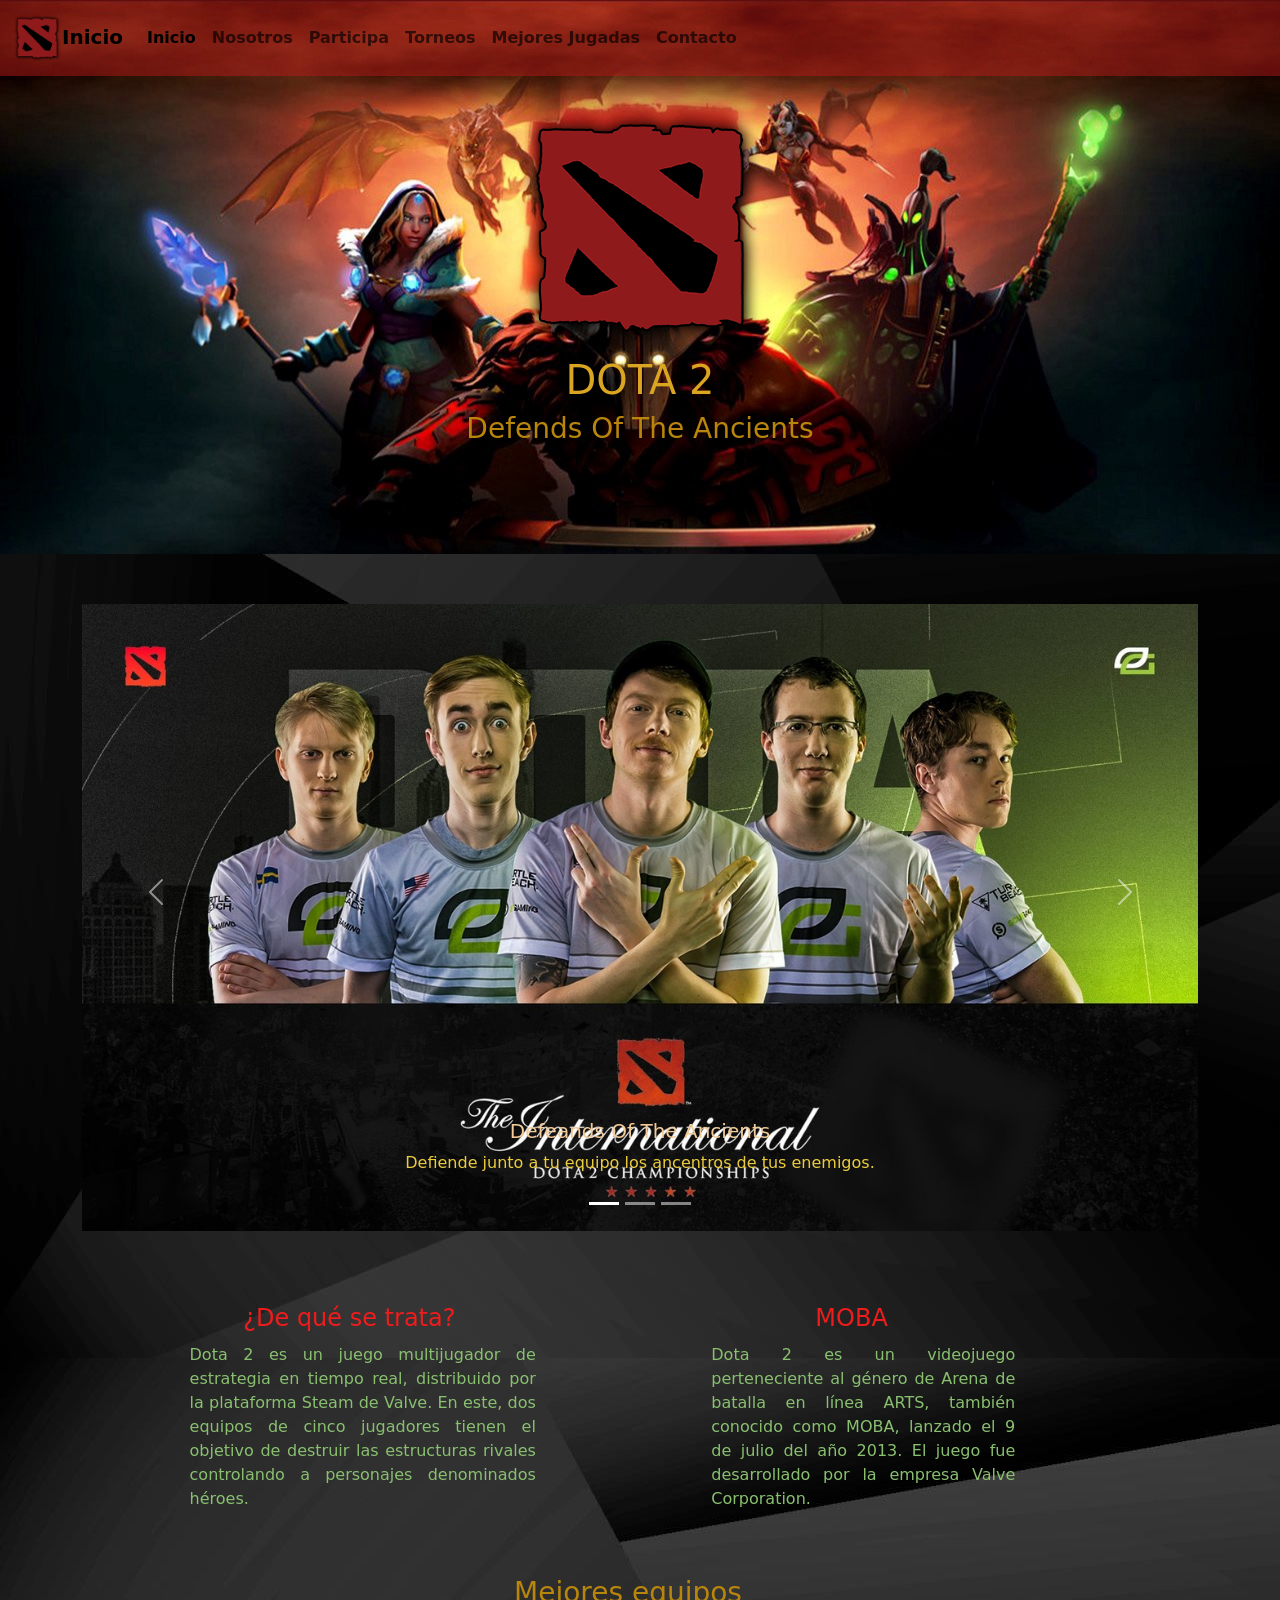
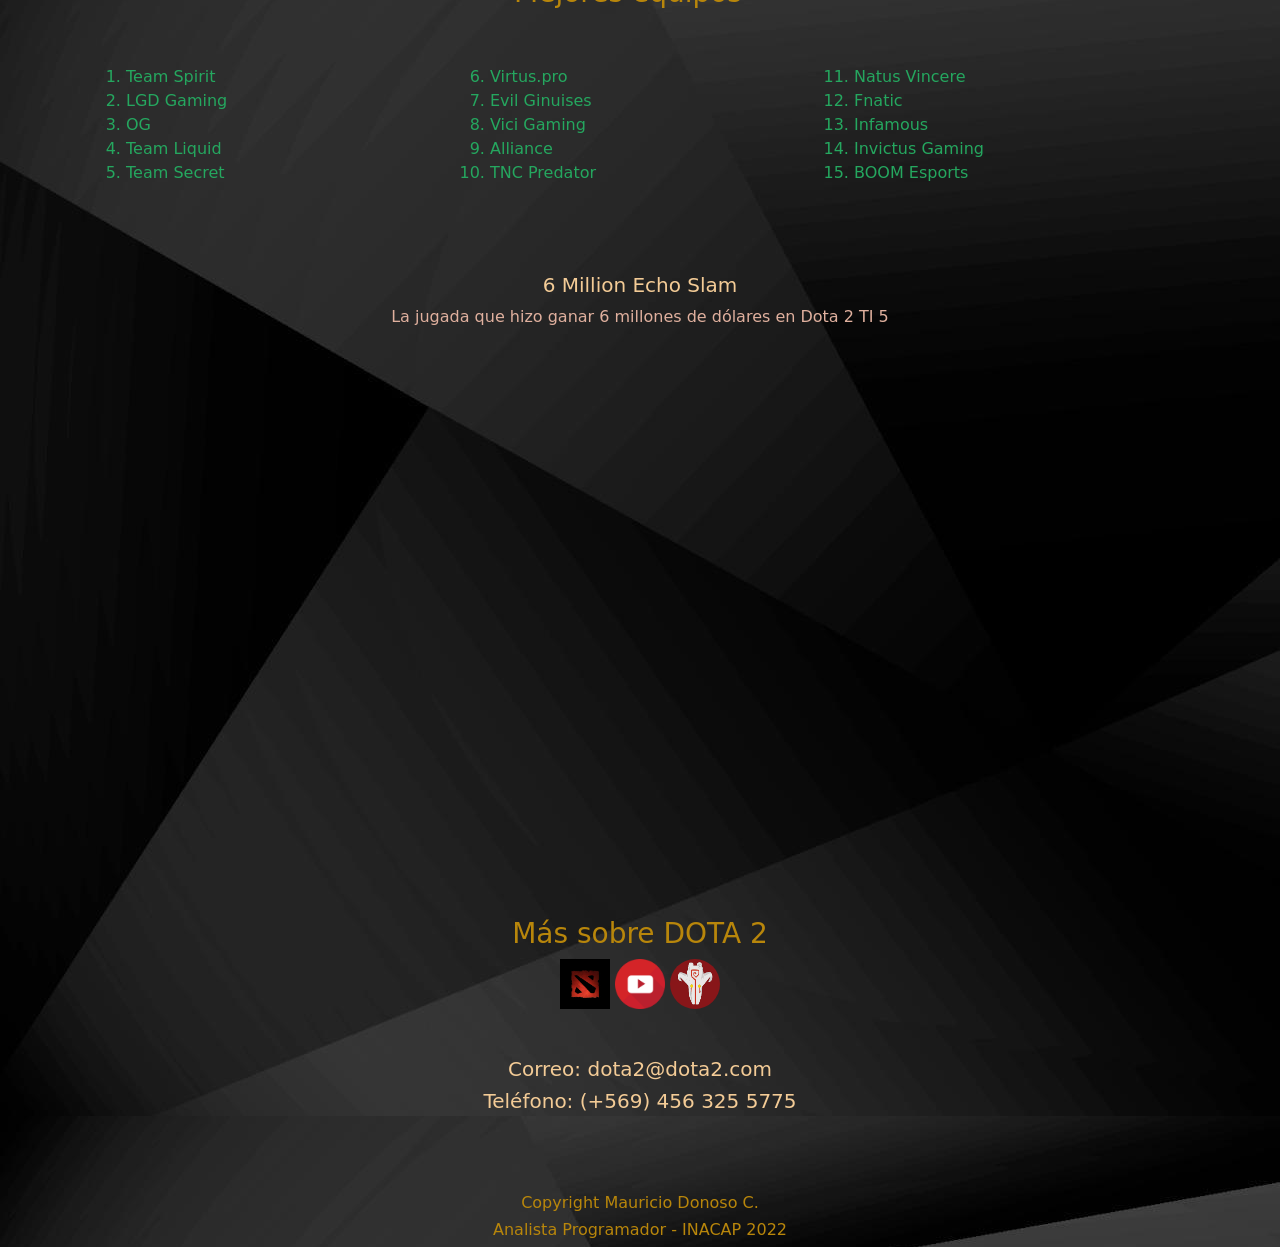
<file: Parcial3_FrontEnd/index.html>
<!DOCTYPE html>
<html lang="en">
  <head>
    <meta charset="UTF-8" />
    <meta http-equiv="X-UA-Compatible" content="IE=edge" />
    <meta name="description" content="Dota 2" />
    <meta name="author" content="Mauricio Donoso C." />
    <meta name="viewport" content="width=device-width, initial-scale=1.0" />
    <title>Portada</title>
    <!-- CSS only -->
    <link
      href="https://cdn.jsdelivr.net/npm/bootstrap@5.2.0-beta1/dist/css/bootstrap.min.css"
      rel="stylesheet"
      integrity="sha384-0evHe/X+R7YkIZDRvuzKMRqM+OrBnVFBL6DOitfPri4tjfHxaWutUpFmBp4vmVor"
      crossorigin="anonymous"
    />
    <script
      src="https://cdn.jsdelivr.net/npm/bootstrap@5.2.0-beta1/dist/js/bootstrap.bundle.min.js"
      integrity="sha384-pprn3073KE6tl6bjs2QrFaJGz5/SUsLqktiwsUTF55Jfv3qYSDhgCecCxMW52nD2"
      crossorigin="anonymous"
    ></script>
    <link rel="stylesheet" href="styles.css" />
    <link rel="icon" type="image/x-icon" href="img/dota2-icon.png" />
  </head>
  <body>
    <header>
      <div class="page-header container-fluid">
        <a href="index.html"><img src="img/dota2-icon.png" alt="" /></a>
        <h1>DOTA 2</h1>
        <h3>Defends Of The Ancients</h3>
      </div>
    </header>
    <!-- HEADER -->

    <nav class="navbar fixed-top navbar-expand-lg navbar-light">
      <div class="container-fluid">
        <a class="navbar-brand" href="index.html"
          ><img src="img/dota2-icon.png" width="50px" alt="" />Inicio</a
        >
        <button
          class="navbar-toggler"
          type="button"
          data-bs-toggle="collapse"
          data-bs-target="#navbarNavAltMarkup"
          aria-controls="navbarNavAltMarkup"
          aria-expanded="false"
          aria-label="Toggle navigation"
        >
          <span class="navbar-toggler-icon"></span>
        </button>
        <div class="collapse navbar-collapse" id="navbarNavAltMarkup">
          <div class="navbar-nav">
            <a class="nav-link active" aria-current="page" href="index.html"
              >Inicio</a
            >
            <a class="nav-link" href="#">Nosotros</a>
            <a class="nav-link" href="index.html">Participa</a>
            <a class="nav-link" href="index.html">Torneos</a>
            <a class="nav-link" href="index.html">Mejores Jugadas</a>
            <a class="nav-link" href="contacto.html">Contacto</a>
          </div>
        </div>
      </div>
    </nav>
    <!-- NAVBAR -->

    <div
      id="carouselExampleCaptions"
      class="carousel slide container"
      data-bs-ride="false"
    >
      <div class="carousel-indicators">
        <button
          type="button"
          data-bs-target="#carouselExampleCaptions"
          data-bs-slide-to="0"
          class="active"
          aria-current="true"
          aria-label="Slide 1"
        ></button>
        <button
          type="button"
          data-bs-target="#carouselExampleCaptions"
          data-bs-slide-to="1"
          aria-label="Slide 2"
        ></button>
        <button
          type="button"
          data-bs-target="#carouselExampleCaptions"
          data-bs-slide-to="2"
          aria-label="Slide 3"
        ></button>
      </div>
      <div class="carousel-inner">
        <div class="carousel-item active">
          <img src="img/dota2-equipos.jpg" class="d-block w-100" alt="img1" />
          <div class="carousel-caption d-block">
            <h5>Defeands Of The Ancients</h5>
            <p>Defiende junto a tu equipo los ancentros de tus enemigos.</p>
          </div>
        </div>
        <div class="carousel-item">
          <img src="img/Portada.png" class="d-block w-100" alt="img2" />
          <div class="carousel-caption d-block">
            <h5>NO EXISTE EL BIEN O EL MAL</h5>
            <p>Sólo aquellos que defienden sus ideales.</p>
          </div>
        </div>
        <div class="carousel-item">
          <img src="img/5v5.png" class="d-block w-100" alt="img3" />
          <div class="carousel-caption d-block">
            <h5>Eligue tu lado de la ballata</h5>
            <p>Selecciona entre Randiant o Dire.</p>
          </div>
        </div>
      </div>
      <button
        class="carousel-control-prev"
        type="button"
        data-bs-target="#carouselExampleCaptions"
        data-bs-slide="prev"
      >
        <span class="carousel-control-prev-icon" aria-hidden="true"></span>
        <span class="visually-hidden">Previous</span>
      </button>
      <button
        class="carousel-control-next"
        type="button"
        data-bs-target="#carouselExampleCaptions"
        data-bs-slide="next"
      >
        <span class="carousel-control-next-icon" aria-hidden="true"></span>
        <span class="visually-hidden">Next</span>
      </button>
    </div>
    <!-- COROUSEL -->

    <br /><br /><br />
    <div class="container">
        
      <table>
        <th><h4>¿De qué se trata?</h4></th>
        <th><h4>MOBA</h4></th>
        <tr>
          <td>
            <p>
              Dota 2 es un juego multijugador de estrategia en tiempo real,
              distribuido por la plataforma Steam de Valve. En este, dos equipos
              de cinco jugadores tienen el objetivo de destruir las estructuras
              rivales controlando a personajes denominados héroes.
            </p>
          </td>
          <td>
            <p>
              Dota 2 es un videojuego perteneciente al género de Arena de
              batalla en línea ARTS, también conocido como MOBA, lanzado el 9 de
              julio del año 2013. El juego fue desarrollado por la empresa Valve
              Corporation.
            </p>
          </td>
        </tr>
        
      </table>
      <br><br>
      <div id="best" class="container-fluid row align-items-end">
          <h3>Mejores equipos</h3>
        <div class="col"><br><br>
          <ol>
              <li>Team Spirit</li>
              <li>LGD Gaming</li>
              <li>OG</li>
              <li>Team Liquid</li>
              <li>Team Secret</li>
          </ol>
        </div>
        <div class="col">
            <ol start="6">
                <li>Virtus.pro</li>
                <li>Evil Ginuises</li>
                <li>Vici Gaming</li>
                <li>Alliance</li>
                <li>TNC Predator</li>
            </ol>
        </div>
        <div class="col">
            <ol start="11">
                <li>Natus Vincere</li>
                <li>Fnatic</li>
                <li>Infamous</li>
                <li>Invictus Gaming</li>
                <li>BOOM Esports</li>
            </ol>
        </div>
    </div>

    <br /><br /><br />
    <div id="video" class="container-fluid d-block w-100">
      <h5>6 Million Echo Slam</h5>
      <p>La jugada que hizo ganar 6 millones de dólares en Dota 2 TI 5</p>

      <iframe
        width="560"
        height="415"
        src="https://www.youtube.com/embed/3ElXGllTpp0"
        title="YouTube video player"
        frameborder="0"
        allow="accelerometer; autoplay; clipboard-write; encrypted-media; gyroscope; picture-in-picture"
        allowfullscreen
      ></iframe>
    </div>

    <br /><br /><br />
    <footer>
      <h3>Más sobre DOTA 2</h3>

      <a href="https://www.dota2.com/home" target="_blank"
        ><img class="RRSS" src="img/unnamed.jpg" width="50" height="50"
      /></a>

      <a href="https://www.youtube.com/user/dota2" target="_blank"
        ><img class="RRSS" src="img/yt-icon.png" width="50" height="50"
      /></a>

      <a href="https://www.youtube.com/watch?v=BnVpyNK4Jkc" target="_blank"
        ><img
          class="RRSS"
          style="border-radius: 50%"
          src="img/jugger.png"
          width="50"
          height="50"
      /></a>

      <br /><br /><br />
      <h5>Correo: dota2@dota2.com</h5>
      <h5>Teléfono: (+569) 456 325 5775</h5>
      <br /><br /><br />
      <h6>Copyright Mauricio Donoso C.</h6>
      <h6>Analista Programador - INACAP 2022</h6>
    </footer>
    <!-- FOOTER -->

    <script
      src="https://cdn.jsdelivr.net/npm/@popperjs/core@2.11.5/dist/umd/popper.min.js"
      integrity="sha384-Xe+8cL9oJa6tN/veChSP7q+mnSPaj5Bcu9mPX5F5xIGE0DVittaqT5lorf0EI7Vk"
      crossorigin="anonymous"
    ></script>
    <script
      src="https://cdn.jsdelivr.net/npm/bootstrap@5.2.0-beta1/dist/js/bootstrap.min.js"
      integrity="sha384-kjU+l4N0Yf4ZOJErLsIcvOU2qSb74wXpOhqTvwVx3OElZRweTnQ6d31fXEoRD1Jy"
      crossorigin="anonymous"
    ></script>
  </body>
</html>
</file>
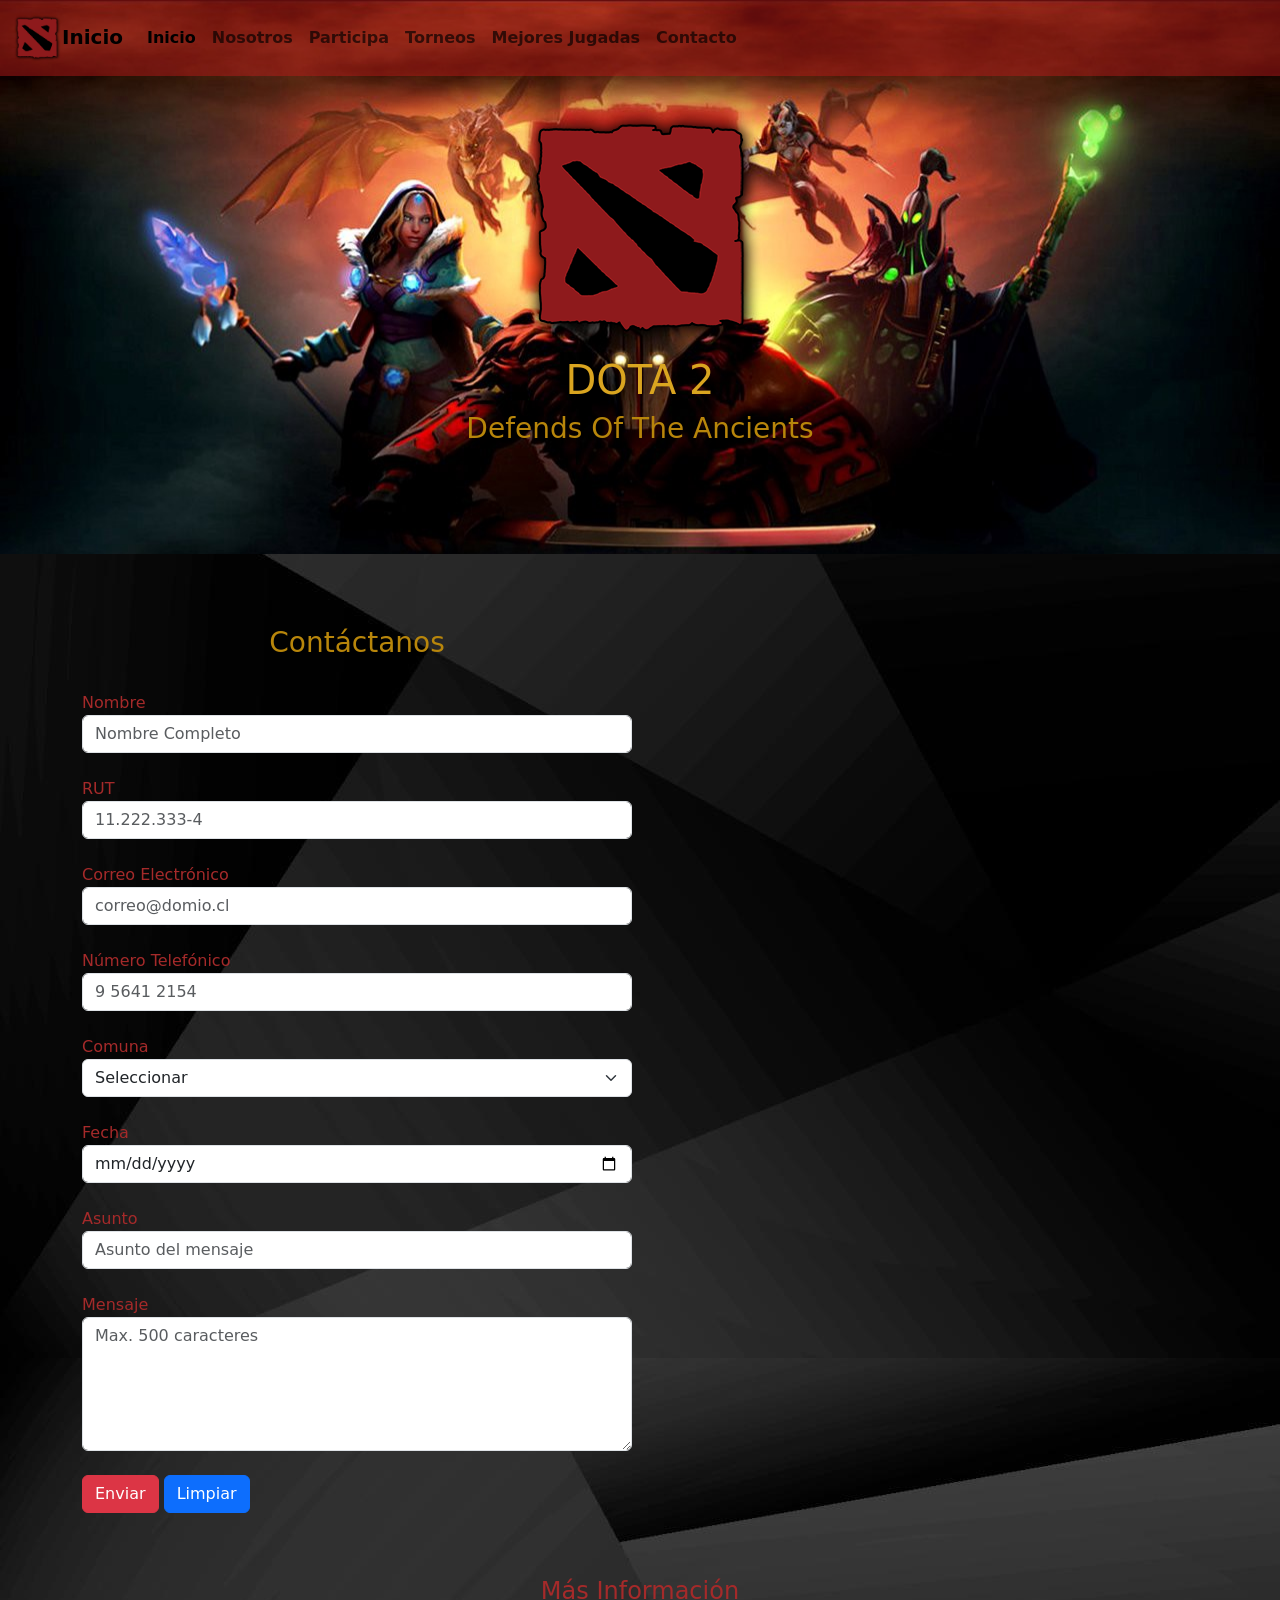
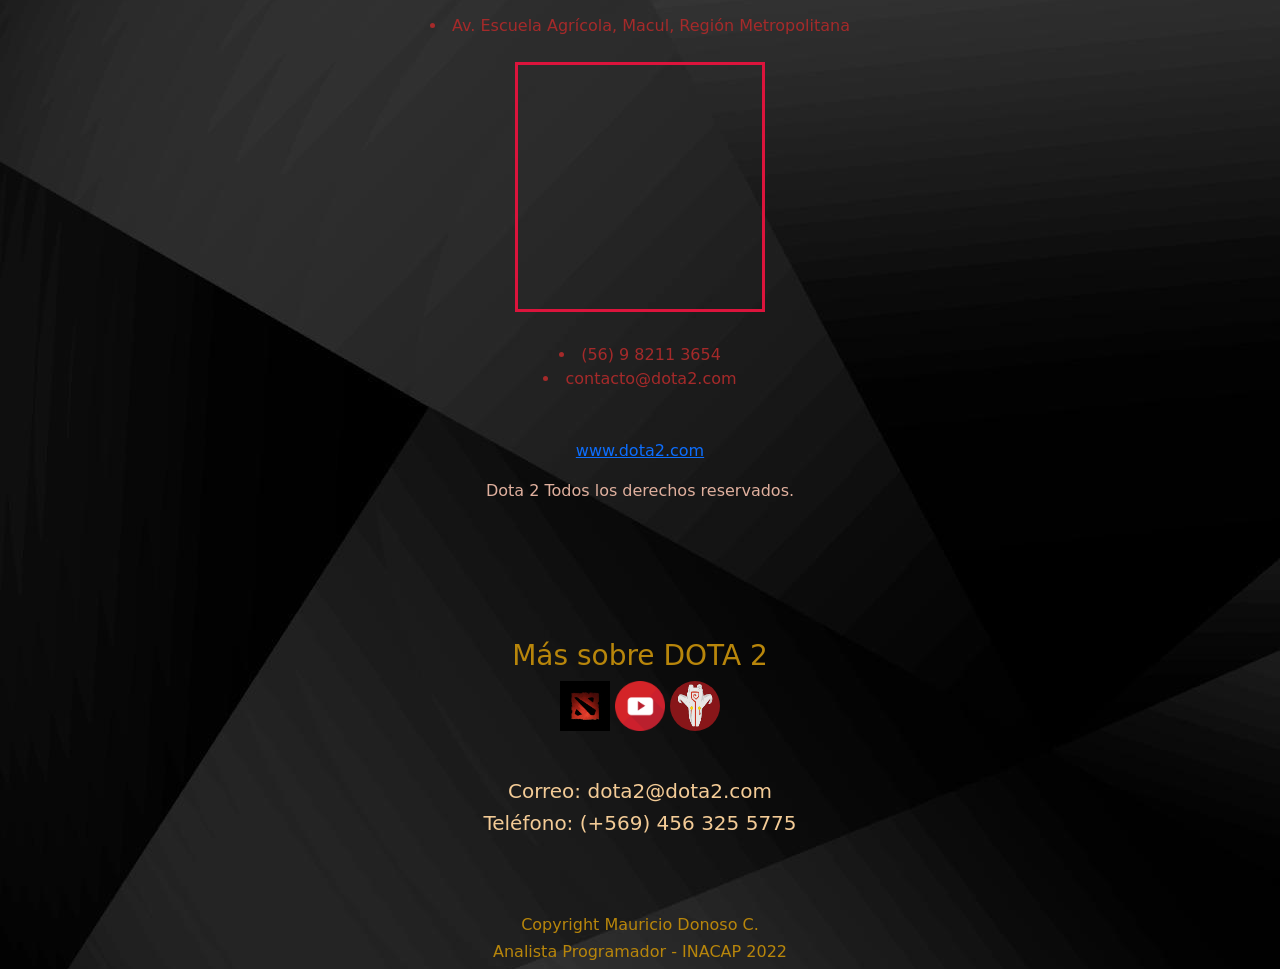
<file: Parcial3_FrontEnd/contacto.html>
<!DOCTYPE html>
<html lang="en">
  <head>
    <meta charset="UTF-8" />
    <meta http-equiv="X-UA-Compatible" content="IE=edge" />
    <meta name="description" content="Dota 2" />
    <meta name="author" content="Mauricio Donoso C." />
    <meta name="viewport" content="width=device-width, initial-scale=1.0" />
    <title>Contacto</title>
    <!-- CSS only -->
    <link
      href="https://cdn.jsdelivr.net/npm/bootstrap@5.2.0-beta1/dist/css/bootstrap.min.css"
      rel="stylesheet"
      integrity="sha384-0evHe/X+R7YkIZDRvuzKMRqM+OrBnVFBL6DOitfPri4tjfHxaWutUpFmBp4vmVor"
      crossorigin="anonymous"
    />
    
    <script
      src="https://cdn.jsdelivr.net/npm/bootstrap@5.2.0-beta1/dist/js/bootstrap.bundle.min.js"
      integrity="sha384-pprn3073KE6tl6bjs2QrFaJGz5/SUsLqktiwsUTF55Jfv3qYSDhgCecCxMW52nD2"
      crossorigin="anonymous"
    ></script>
    <link rel="stylesheet" href="contacto.css" />
    <link rel="stylesheet" href="styles.css" />
    <link rel="icon" type="image/x-icon" href="img/dota2-icon.png" />
    <script type="text/javascript" src="script.js"></script>

    

  </head>
  <body>
    <header>
      <div class="page-header container-fluid">
        <a href="index.html"><img src="img/dota2-icon.png" alt="" /></a>
        <h1>DOTA 2</h1>
        <h3>Defends Of The Ancients</h3>
      </div>
    </header>
    <!-- HEADER -->

    <nav class="navbar fixed-top navbar-expand-lg navbar-light">
      <div class="container-fluid">
        <a class="navbar-brand" href="index.html"><img src="img/dota2-icon.png" width="50px" alt="">Inicio</a>
        <button
          class="navbar-toggler"
          type="button"
          data-bs-toggle="collapse"
          data-bs-target="#navbarNavAltMarkup"
          aria-controls="navbarNavAltMarkup"
          aria-expanded="false"
          aria-label="Toggle navigation"
        >
          <span class="navbar-toggler-icon"></span>
        </button>
        <div class="collapse navbar-collapse" id="navbarNavAltMarkup">
          <div class="navbar-nav">
            <a class="nav-link active" aria-current="page" href="index.html">Inicio</a>
            <a class="nav-link" href="index.html">Nosotros</a>
            <a class="nav-link" href="index.html">Participa</a>
            <a class="nav-link" href="index.html">Torneos</a>
            <a class="nav-link" href="index.html">Mejores Jugadas</a>
            <a class="nav-link" href="contacto.html">Contacto</a>
            
          </div>
        </div>
      </div>
    </nav>
    <!-- NAVBAR -->

    <br /><br /><br />
    <section>

        <div class="container borde content w-100">
            <form action="#" name="formulario" id="formulario">
            <div class="row g-3">
                <div class="col-xs-12 col-lg-6">
                    <h3>Contáctanos</h3><br>
                      
                    <!-- Nombre -->
                      <label for="" >Nombre</label>
                      <div><input type="text" class="form-control" placeholder="Nombre Completo" name="nombre" id="nombre" required></div> <br>

                    <!-- RUT -->
                      <label for="" >RUT</label>
                      <input type="text" class="form-control" placeholder="11.222.333-4" name="rut" id="rut" required><br>

                    <!-- Correo -->
                      <label for="" class="label-control">Correo Electrónico</label>
                      <input type="email" class="form-control" placeholder="correo@domio.cl"  name="correo" id="correo" required><br>

                    <!-- Telefono -->
                      <label for="">Número Telefónico</label>
                      <input type="text" class="form-control" placeholder="9 5641 2154"  name="telefono" id="telefono" required><br>
                      
                    <!-- Comuna -->
                      <label for="">Comuna</label>
                      <select class="form-select" name="comuna" id="comuna">
                        <option value="Seleccionar">Seleccionar</option>
                                        <option value="Santiago">Santiago</option>
                                        <option value="Macul">Macul</option>
                                        <option value="Providencia">Providencia</option>
                                        <option value="Maipú">Maipú</option>
                      </select><br>

                    <!-- Fecha -->
                      <label for="">Fecha</label>
                      <input type="date" class="form-control"  name="fecha" id="fecha" ><br>
                    

                    <!-- Asunto -->
                      <label for="">Asunto</label>
                      <input type="text" class="form-control" placeholder="Asunto del mensaje"  name="asunto" id="asunto" required><br>

                    <!-- Mensaje -->
                      <label for="">Mensaje</label>
                      <textarea name="mensaje" id="mensaje" cols="30" rows="5" class="form-control" placeholder="Max. 500 caracteres"  required></textarea>
                      <br>

                    <!-- Enviar -->  
                    
                      <input type="button" value="Enviar" class="btn btn-danger" onclick="javascript:void(validar())">
                      <input type="reset" class="btn btn-primary" value="Limpiar">
                </div>
                <div class="col-xs-12">
    
                </div>
            </div>
        </form>




        <div class="contact-info"><br><br>
            <h4>Más Información</h4>
            
                <li> Av. Escuela Agrícola, Macul, Región
                    Metropolitana <br><br> <iframe
                        src="https://www.google.com/maps/embed?pb=!1m18!1m12!1m3!1d3327.425254706533!2d-70.61899582225304!3d-33.49031148085669!2m3!1f0!2f0!3f0!3m2!1i1024!2i768!4f13.1!3m3!1m2!1s0x9662d006eb6d4865%3A0xa821e7eea1660626!2sInacap%20Santiago%20Sur!5e0!3m2!1ses!2scl!4v1650285574051!5m2!1ses!2scl"
                        width="250" height="250" style="border:crimson; border-style: solid;"
                        allowfullscreen="" loading="lazy"
                        referrerpolicy="no-referrer-when-downgrade"></iframe><br><br>
                </li>
                <li>(56) 9 8211 3654</li>
                <li>contacto@dota2.com</li>
            <br><br>
            
            <p><a href="https://www.dota2.com/"> www.dota2.com</a></p>
            <p>Dota 2 Todos los derechos reservados.</p>
            <br><br>

        </div>
    </div>
        </div>
        
                    

                </div>

        </table>

       
        </tr>


        </table>



    </section>
    
    <br /><br /><br />
    
    <footer>
      <h3>Más sobre DOTA 2</h3>

      <a href="https://www.dota2.com/home" target="_blank"
        ><img class="RRSS" src="img/unnamed.jpg" width="50" height="50"
      /></a>

      <a href="https://www.youtube.com/user/dota2" target="_blank"
        ><img class="RRSS" src="img/yt-icon.png" width="50" height="50"
      /></a>

      <a href="https://www.youtube.com/watch?v=BnVpyNK4Jkc" target="_blank"
        ><img class="RRSS" style="border-radius: 50%;" src="img/jugger.png" width="50" height="50"
      /></a>

      <br /><br /><br />
      <h5>Correo: dota2@dota2.com</h5>
      <h5>Teléfono: (+569) 456 325 5775</h5>
      <br /><br /><br />
      <h6>Copyright Mauricio Donoso C.</h6>
      <h6>Analista Programador - INACAP 2022</h6>
    </footer>
    <!-- FOOTER -->

    <script
      src="https://cdn.jsdelivr.net/npm/@popperjs/core@2.11.5/dist/umd/popper.min.js"
      integrity="sha384-Xe+8cL9oJa6tN/veChSP7q+mnSPaj5Bcu9mPX5F5xIGE0DVittaqT5lorf0EI7Vk"
      crossorigin="anonymous"
    ></script>
    <script
      src="https://cdn.jsdelivr.net/npm/bootstrap@5.2.0-beta1/dist/js/bootstrap.min.js"
      integrity="sha384-kjU+l4N0Yf4ZOJErLsIcvOU2qSb74wXpOhqTvwVx3OElZRweTnQ6d31fXEoRD1Jy"
      crossorigin="anonymous"
    ></script>
    
  </body>
</html>
</file>
<file: Parcial3_FrontEnd/styles.css>
body {
  background: url(img/mosaic-background.jpg);
  background-repeat: repeat;
}
header {
  background: url(img/dota2.jpeg);
  background-repeat: no-repeat;
  background-size: cover;
  padding: 100px;
}
nav {
  background-color: rgba(192, 27, 27, 0.459);
  font-weight: bold;
}

table {
  padding-top: 30px;
  color: rgb(238, 28, 28);
  width: 90%;
  text-align: center;
}

table p {
  color: rgb(137, 192, 112);
  width: 90%;
  text-align: justify;
  padding-left: 20%;
  padding-right: 5%;
}
h3{
    color: darkgoldenrod;
    text-align: center;
}
h5 {
  color: rgb(243, 203, 150);
}

p {
  color: rgb(224, 176, 158);
}

footer{
    text-align: center;
    color: darkgoldenrod;
}
.page-header {
  text-align: center;
  color: goldenrod;
}
.carousel-item p {
  color: rgb(236, 204, 63);
  font-style: inherit;
  background-color: rgba(red, green, blue, 0.7);
  border-radius: 5px;
}
#carouselExampleCaptions {
  padding-top: 50px;
  width: 90%;
}
#best{
    color: rgb(37, 167, 95);
    text-align: left;
}
#video > h5,
p {
  text-align: center;
}
#video > iframe {
  align-items: center;
  margin-left: auto;
  margin-right: auto;
  display: block;
  width: 90%;
  max-width: none;
  height: 500px;
}
</file>
<file: Parcial3_FrontEnd/contacto.css>
table > form{
    width: 90%;
    
}

.logo{
    text-align: center;
    color: darkgoldenrod;
}

.content{
    color: brown;
}

.contact-info{
    text-align: center;
}

.formulario__mensaje-exito-activo {
	display: block;
}

/* ----- -----  Estilos para Validacion ----- ----- */
.formulario__grupo-correcto .formulario__validacion-estado {
	color: #1ed12d;
	opacity: 1;
}

.formulario__grupo-incorrecto .formulario__label {
	color: #bb2929;
}

.formulario__grupo-incorrecto .formulario__validacion-estado {
	color: #bb2929;
	opacity: 1;
}

.formulario__grupo-incorrecto .formulario__input {
	border: 3px solid #bb2929;
}
</file>
